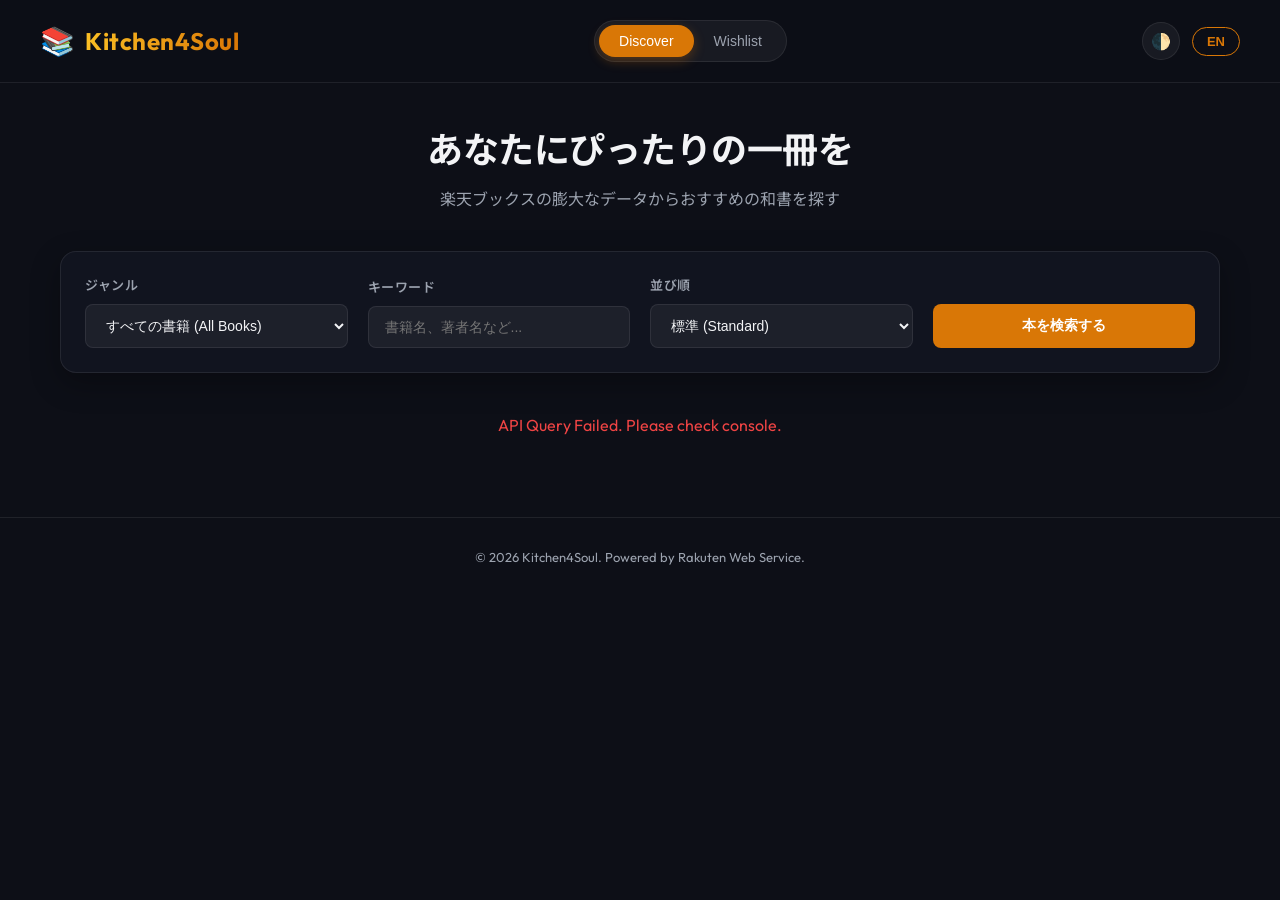
<file: index.html>
<!DOCTYPE html>
<html lang="ja">
<head>
    <meta charset="UTF-8">
    <meta name="viewport" content="width=device-width, initial-scale=1.0">
    <title>Japanese Book Recommender</title>
    <!-- Google Fonts -->
    <link rel="preconnect" href="https://fonts.googleapis.com">
    <link rel="preconnect" href="https://fonts.gstatic.com" crossorigin>
    <link href="https://fonts.googleapis.com/css2?family=Noto+Sans+JP:wght@300;400;500;700&family=Outfit:wght@300;400;600;700&display=swap" rel="stylesheet">
    <link rel="stylesheet" href="Kitchen4Soul.css?v=2">
</head>
<body>
    <header class="app-header">
        <div class="logo">
            <span class="logo-icon">📚</span>
            <h1 id="logoText">Kitchen4Soul</h1>
        </div>
        <nav class="app-nav">
            <button id="tabDiscover" class="nav-btn active">Discover</button>
            <button id="tabWishlist" class="nav-btn">Wishlist <span id="wishlistCount" class="badge">0</span></button>
        </nav>
        <div class="header-controls">
            <button id="themeToggle" class="theme-toggle-btn" title="Toggle Theme">🌓</button>
            <button id="langToggle" class="lang-toggle-btn">EN</button>
        </div>
    </header>

    <main class="app-container">
        <!-- Discover View -->
        <section id="viewDiscover" class="view-section">
            <div class="hero-section">
                <h2 id="heroTitle">Find Your Next Read</h2>
                <p id="heroSubtitle">Explore top Japanese books curated directly from Rakuten Books</p>
            </div>

            <!-- Search Panel -->
            <div class="search-panel">
                <div class="control-group">
                    <label id="labelGenre" for="genreSelect">Genre</label>
                    <select id="genreSelect">
                        <option value="001" data-en="All Books" data-ja="すべての書籍">All Books (すべての書籍)</option>
                        <option value="001004" data-en="Literature & Novel" data-ja="小説・エッセイ">Literature & Novel (小説・エッセイ)</option>
                        <option value="001001" data-en="Comics & Manga" data-ja="コミック">Comics & Manga (コミック)</option>
                        <option value="001006" data-en="Business & Economy" data-ja="ビジネス・経済・就職">Business & Economy (ビジネス・経済・就職)</option>
                        <option value="001017" data-en="Light Novel" data-ja="ライトノベル">Light Novel (ライトノベル)</option>
                        <option value="001005" data-en="IT & Computers" data-ja="パソコン・システム開発">IT & Computers (パソコン・システム開発)</option>
                        <option value="001010" data-en="Lifestyle & Cooking" data-ja="美容・暮らし・健康・料理">Lifestyle & Cooking (美容・暮らし・健康・料理)</option>
                        <option value="001003" data-en="Children's Books" data-ja="絵本・児童書・図鑑">Children's Books (絵本・児童書・図鑑)</option>
                        <option value="001009" data-en="Hobbies & Sports" data-ja="ホビー・スポーツ・美術">Hobbies & Sports (ホビー・スポーツ・美術)</option>
                        <option value="001011" data-en="Art & Entertainment" data-ja="エンタメ・ゲーム">Art & Entertainment (エンタメ・ゲーム)</option>
                        <option value="001007" data-en="Travel & Outdoors" data-ja="旅行・留学・アウトドア">Travel & Outdoors (旅行・留学・アウトドア)</option>
                        <option value="001002" data-en="Languages & Study" data-ja="語学・学習参考書">Languages & Study (語学・学習参考書)</option>
                        <option value="001008" data-en="Humanities & Social" data-ja="人文・思想・社会">Humanities & Social (人文・思想・社会)</option>
                        <option value="001012" data-en="Science & Technology" data-ja="科学・技術">Science & Technology (科学・技術)</option>
                    </select>
                </div>

                <div class="control-group">
                    <label id="labelKeyword" for="keywordInput">Keyword</label>
                    <input type="text" id="keywordInput" placeholder="Search title, author...">
                </div>

                <div class="control-group">
                    <label id="labelSort" for="sortSelect">Sort By</label>
                    <select id="sortSelect">
                        <option value="standard" data-en="Standard" data-ja="標準">Standard (標準)</option>
                        <option value="sales" data-en="Popularity" data-ja="売上順">Popularity (売上順)</option>
                        <option value="reviewAverage" data-en="Highest Rating" data-ja="評価順">Highest Rating (評価順)</option>
                        <option value="reviewCount" data-en="Most Reviewed" data-ja="レビュー件数順">Most Reviewed (レビュー件数順)</option>
                        <option value="+itemPrice" data-en="Price: Low to High" data-ja="価格の安い順">Price: Low to High (価格の安い順)</option>
                        <option value="-itemPrice" data-en="Price: High to Low" data-ja="価格の高い順">Price: High to Low (価格の高い順)</option>
                        <option value="-releaseDate" data-en="Newest Releases" data-ja="新着順">Newest Releases (新着順)</option>
                    </select>
                </div>

                <div class="control-group btn-group">
                    <button id="searchBtn" class="primary-btn">Search Books</button>
                </div>
            </div>

            <!-- Results Grid -->
            <div id="results" class="book-grid"></div>
        </section>

        <!-- Wishlist View -->
        <section id="viewWishlist" class="view-section hidden">
            <div class="hero-section">
                <h2 id="wishlistTitle">My Wishlist</h2>
                <p id="wishlistSubtitle">Your saved books to read later</p>
            </div>
            <div id="wishlistResults" class="book-grid"></div>
        </section>
    </main>

    <footer class="app-footer">
        <p>&copy; 2026 Kitchen4Soul. Powered by Rakuten Web Service.</p>
    </footer>

    <script src="Kitchen4Soul.js?v=2"></script>
</body>
</html>
</file>
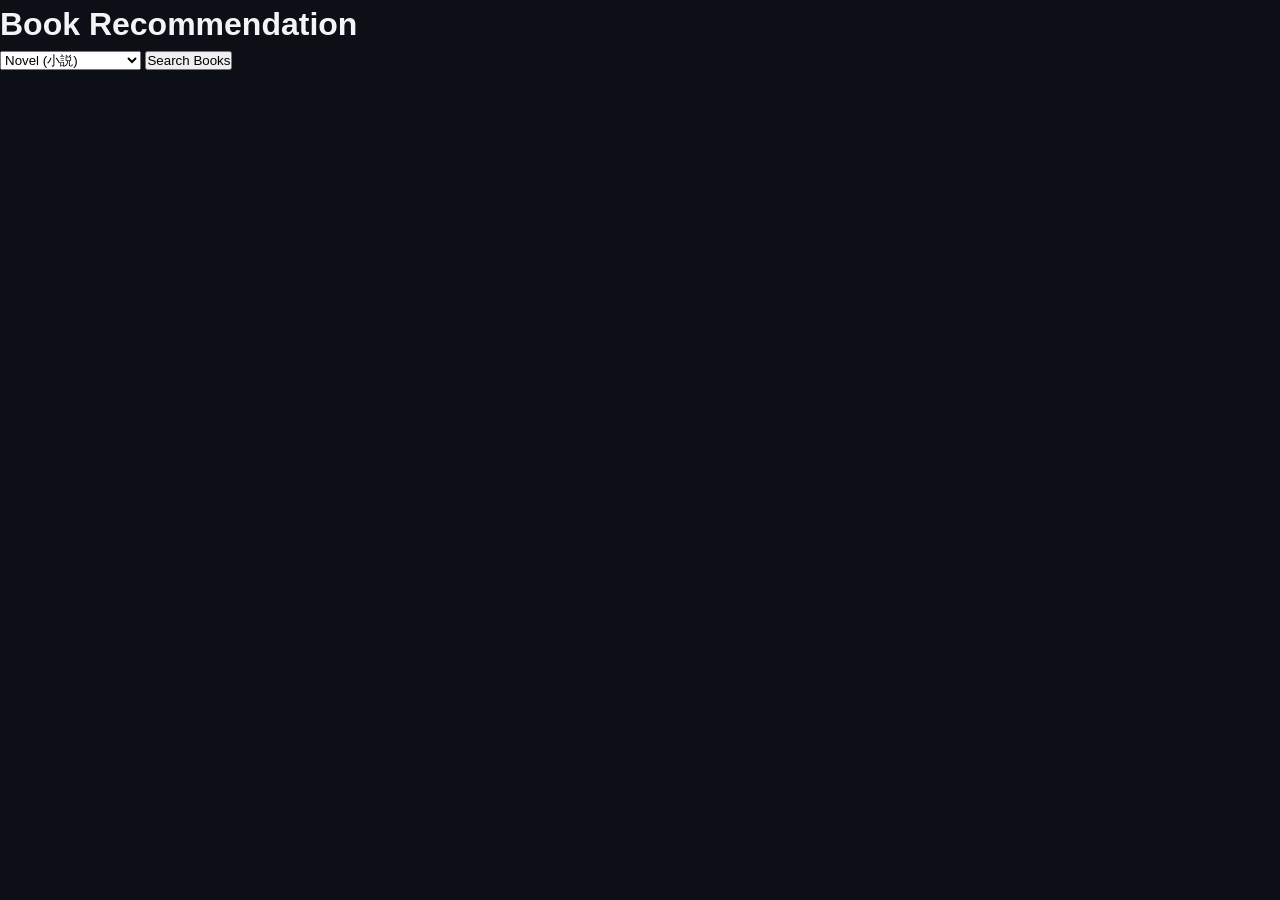
<file: Kitchen4Soul.html>
<!DOCTYPE html>
<html lang="ja">
<head>
    <meta charset="UTF-8">
    <title>Japanese Book Finder</title>
    <link rel="stylesheet" href="Kitchen4Soul.css">
</head>
<body>
    <h1>Book Recommendation</h1>
    <select id="genreSelect">
        <option value="001004008">Novel (小説)</option>
        <option value="001001">Business (ビジネス)</option>
        <option value="001009">Comics (コミック)</option>
    </select>
    <button id="searchBtn">Search Books</button>
    
    <div id="results" class="book-container"></div>

    <script src="Kitchen4Soul.js"></script>
</body>
</html>
</file>
<file: Kitchen4Soul.css>
/* Reset & Base Styles */
* {
    margin: 0;
    padding: 0;
    box-sizing: border-box;
}

:root {
    /* Dark Theme Default variables */
    --bg-color: #0d0f17;
    --card-bg: #141724;
    --search-bg: rgba(20, 23, 36, 0.7);
    --border-color: rgba(255, 255, 255, 0.08);
    --text-primary: #f3f4f6;
    --text-secondary: #9ca3af;
    --primary-color: #d97706; /* Warm Amber/Gold */
    --primary-hover: #f59e0b;
    --secondary-color: #1f2937;
    --danger-color: #ef4444;
    --heart-color: #ec4899;

    --header-bg: rgba(13, 15, 23, 0.85);
    --nav-bg: rgba(255, 255, 255, 0.05);
    --synopsis-bg: rgba(0, 0, 0, 0.15);
    --input-bg: rgba(255, 255, 255, 0.05);
    --shadow-color: rgba(0, 0, 0, 0.3);
    --card-hover-shadow: rgba(0, 0, 0, 0.4);
}

body.light-theme {
    /* Light Theme overrides */
    --bg-color: #f3f4f6;
    --card-bg: #ffffff;
    --search-bg: rgba(255, 255, 255, 0.8);
    --border-color: rgba(0, 0, 0, 0.08);
    --text-primary: #111827;
    --text-secondary: #4b5563;
    --primary-color: #d97706;
    --primary-hover: #b45309;
    --secondary-color: #e5e7eb;
    --danger-color: #ef4444;
    --heart-color: #ec4899;

    --header-bg: rgba(243, 244, 246, 0.85);
    --nav-bg: rgba(0, 0, 0, 0.04);
    --synopsis-bg: rgba(0, 0, 0, 0.04);
    --input-bg: #ffffff;
    --shadow-color: rgba(0, 0, 0, 0.06);
    --card-hover-shadow: rgba(0, 0, 0, 0.08);
}

body {
    font-family: 'Outfit', 'Noto Sans JP', sans-serif;
    background-color: var(--bg-color);
    color: var(--text-primary);
    line-height: 1.5;
    padding-bottom: 60px;
    transition: background-color 0.4s cubic-bezier(0.4, 0, 0.2, 1), color 0.4s cubic-bezier(0.4, 0, 0.2, 1);
}

/* Header & Navigation */
.app-header {
    display: flex;
    justify-content: space-between;
    align-items: center;
    padding: 20px 40px;
    background-color: var(--header-bg);
    border-bottom: 1px solid var(--border-color);
    backdrop-filter: blur(12px);
    position: sticky;
    top: 0;
    z-index: 100;
    transition: background-color 0.4s ease, border-color 0.4s ease;
}

.logo {
    display: flex;
    align-items: center;
    gap: 10px;
}

.logo-icon {
    font-size: 28px;
}

.logo h1 {
    font-size: 24px;
    font-weight: 700;
    background: linear-gradient(to right, #fbbf24, #d97706);
    -webkit-background-clip: text;
    -webkit-text-fill-color: transparent;
    letter-spacing: 0.5px;
}

.app-nav {
    display: flex;
    background-color: var(--nav-bg);
    padding: 4px;
    border-radius: 30px;
    border: 1px solid var(--border-color);
    transition: background-color 0.4s ease, border-color 0.4s ease;
}

.nav-btn {
    background: none;
    border: none;
    color: var(--text-secondary);
    padding: 8px 20px;
    border-radius: 20px;
    font-weight: 500;
    cursor: pointer;
    transition: all 0.3s ease;
    font-size: 14px;
    display: flex;
    align-items: center;
    gap: 8px;
}

.nav-btn:hover {
    color: var(--text-primary);
}

.nav-btn.active {
    background-color: var(--primary-color);
    color: #ffffff;
    box-shadow: 0 4px 12px rgba(217, 119, 6, 0.3);
}

.badge {
    background-color: rgba(255, 255, 255, 0.2);
    color: #ffffff;
    font-size: 11px;
    padding: 2px 7px;
    border-radius: 10px;
    font-weight: bold;
}

.lang-toggle-btn {
    background: none;
    border: 1px solid var(--primary-color);
    color: var(--primary-color);
    font-weight: bold;
    padding: 6px 14px;
    border-radius: 20px;
    cursor: pointer;
    transition: all 0.3s ease;
    font-size: 13px;
}

.lang-toggle-btn:hover {
    background-color: var(--primary-color);
    color: #ffffff;
    box-shadow: 0 0 10px rgba(217, 119, 6, 0.4);
}

/* Header Controls & Theme Button */
.header-controls {
    display: flex;
    align-items: center;
    gap: 12px;
}

.theme-toggle-btn {
    background: rgba(255, 255, 255, 0.05);
    border: 1px solid var(--border-color);
    color: var(--text-primary);
    font-size: 16px;
    width: 38px;
    height: 38px;
    border-radius: 50%;
    cursor: pointer;
    display: flex;
    justify-content: center;
    align-items: center;
    transition: all 0.3s cubic-bezier(0.4, 0, 0.2, 1);
    outline: none;
}

.theme-toggle-btn:hover {
    background-color: rgba(255, 255, 255, 0.15);
    border-color: var(--primary-color);
    transform: rotate(15deg);
}

body.light-theme .theme-toggle-btn {
    background: rgba(0, 0, 0, 0.04);
}

body.light-theme .theme-toggle-btn:hover {
    background-color: rgba(0, 0, 0, 0.08);
}

/* Layout Containers */
.app-container {
    max-width: 1200px;
    margin: 40px auto;
    padding: 0 20px;
}

.view-section {
    animation: fadeIn 0.4s ease-in-out;
}

.view-section.hidden {
    display: none;
}

@keyframes fadeIn {
    from { opacity: 0; transform: translateY(10px); }
    to { opacity: 1; transform: translateY(0); }
}

/* Hero Section */
.hero-section {
    text-align: center;
    margin-bottom: 40px;
}

.hero-section h2 {
    font-size: 36px;
    font-weight: 700;
    margin-bottom: 10px;
    letter-spacing: -0.5px;
}

.hero-section p {
    color: var(--text-secondary);
    font-size: 16px;
}

/* Search Panel */
.search-panel {
    background-color: var(--search-bg);
    border: 1px solid var(--border-color);
    backdrop-filter: blur(10px);
    padding: 24px;
    border-radius: 16px;
    display: grid;
    grid-template-columns: repeat(auto-fit, minmax(200px, 1fr));
    gap: 20px;
    align-items: flex-end;
    margin-bottom: 40px;
    box-shadow: 0 10px 30px var(--shadow-color);
    transition: background-color 0.4s ease, border-color 0.4s ease, box-shadow 0.4s ease;
}

.control-group {
    display: flex;
    flex-direction: column;
    gap: 8px;
}

.control-group label {
    font-size: 13px;
    font-weight: 600;
    color: var(--text-secondary);
    text-transform: uppercase;
    letter-spacing: 0.5px;
}

.control-group select,
.control-group input {
    background-color: var(--input-bg);
    border: 1px solid var(--border-color);
    color: var(--text-primary);
    padding: 12px 16px;
    border-radius: 8px;
    font-size: 14px;
    outline: none;
    transition: all 0.3s ease, background-color 0.4s ease, border-color 0.4s ease, color 0.4s ease;
    width: 100%;
}

.control-group select:focus,
.control-group input:focus {
    border-color: var(--primary-color);
    background-color: rgba(255, 255, 255, 0.08);
    box-shadow: 0 0 0 2px rgba(217, 119, 6, 0.2);
}

.control-group select option {
    background-color: var(--bg-color);
    color: var(--text-primary);
}

.primary-btn {
    background-color: var(--primary-color);
    color: #ffffff;
    border: none;
    padding: 13px 24px;
    border-radius: 8px;
    font-weight: 600;
    font-size: 14px;
    cursor: pointer;
    transition: all 0.3s ease;
    display: flex;
    justify-content: center;
    align-items: center;
}

.primary-btn:hover {
    background-color: var(--primary-hover);
    box-shadow: 0 5px 15px rgba(217, 119, 6, 0.4);
    transform: translateY(-1px);
}

.btn-group {
    justify-content: flex-end;
}

/* Book Grid & Cards */
.book-grid {
    display: grid;
    grid-template-columns: repeat(auto-fill, minmax(280px, 1fr));
    gap: 30px;
}

.book-card {
    background-color: var(--card-bg);
    border: 1px solid var(--border-color);
    border-radius: 16px;
    padding: 20px;
    display: flex;
    flex-direction: column;
    height: 100%;
    transition: transform 0.3s cubic-bezier(0.4, 0, 0.2, 1), background-color 0.4s cubic-bezier(0.4, 0, 0.2, 1), border-color 0.4s cubic-bezier(0.4, 0, 0.2, 1), box-shadow 0.4s cubic-bezier(0.4, 0, 0.2, 1);
    position: relative;
    overflow: hidden;
}

.book-card:hover {
    transform: translateY(-6px);
    border-color: rgba(217, 119, 6, 0.3);
    box-shadow: 0 12px 30px var(--card-hover-shadow);
}

/* Card Media */
.card-media {
    height: 200px;
    display: flex;
    justify-content: center;
    align-items: center;
    margin-bottom: 20px;
    position: relative;
}

.card-media img {
    max-height: 100%;
    max-width: 100%;
    object-fit: contain;
    border-radius: 4px;
    box-shadow: 0 8px 16px rgba(0, 0, 0, 0.3);
    transition: transform 0.3s ease;
}

.book-card:hover .card-media img {
    transform: scale(1.05);
}

/* Rating Stars */
.card-rating {
    display: flex;
    align-items: center;
    gap: 6px;
    margin-bottom: 10px;
}

.stars {
    color: #fbbf24; /* Golden stars */
    font-size: 16px;
    letter-spacing: -2px;
}

.rating-count {
    color: var(--text-secondary);
    font-size: 12px;
}

/* Card Content */
.book-card h3 {
    font-size: 18px;
    font-weight: 600;
    margin-bottom: 8px;
    line-height: 1.3;
    display: -webkit-box;
    -webkit-line-clamp: 2;
    -webkit-box-orient: vertical;
    overflow: hidden;
    height: 48px;
    color: var(--text-primary);
    transition: color 0.4s ease;
}

.card-author {
    color: var(--text-secondary);
    font-size: 14px;
    margin-bottom: 8px;
    white-space: nowrap;
    overflow: hidden;
    text-overflow: ellipsis;
}

.card-intro {
    font-size: 12.5px;
    color: var(--text-secondary);
    margin-bottom: 12px;
    line-height: 1.4;
    display: -webkit-box;
    -webkit-line-clamp: 2;
    -webkit-box-orient: vertical;
    overflow: hidden;
    height: 35px;
    transition: color 0.4s ease;
}

/* Collapsible Synopsis */
.synopsis-toggle-btn {
    background: none;
    border: none;
    color: var(--primary-color);
    font-size: 13px;
    font-weight: 600;
    cursor: pointer;
    margin-bottom: 10px;
    text-align: left;
    display: inline-flex;
    align-items: center;
    gap: 4px;
    transition: color 0.3s ease;
}

.synopsis-toggle-btn:hover {
    color: var(--primary-hover);
}

.synopsis-content {
    max-height: 0;
    overflow: hidden;
    transition: max-height 0.4s ease-out, margin 0.3s ease, background-color 0.4s ease;
    font-size: 12.5px;
    color: var(--text-secondary);
    background-color: var(--synopsis-bg);
    border-radius: 6px;
    padding: 0;
}

.synopsis-content.expanded {
    max-height: 200px;
    overflow-y: auto;
    margin-bottom: 15px;
    padding: 8px 12px;
    border: 1px solid rgba(255, 255, 255, 0.04);
}

/* Card Actions */
.card-actions {
    display: flex;
    gap: 10px;
    margin-top: auto;
}

.card-btn {
    flex: 1;
    text-align: center;
    text-decoration: none;
    border-radius: 6px;
    font-size: 13px;
    font-weight: 600;
    padding: 10px;
    cursor: pointer;
    transition: all 0.3s ease;
    display: flex;
    justify-content: center;
    align-items: center;
}

.card-btn-primary {
    background-color: var(--primary-color);
    color: #ffffff;
    border: none;
}

.card-btn-primary:hover {
    background-color: var(--primary-hover);
}

.card-btn-secondary {
    background-color: transparent;
    border: 1px solid var(--border-color);
    color: var(--text-secondary);
    transition: all 0.3s ease, background-color 0.4s ease, border-color 0.4s ease, color 0.4s ease;
}

.card-btn-secondary:hover {
    background-color: var(--secondary-color);
    color: var(--text-primary);
}

.wishlist-btn {
    width: 38px;
    height: 38px;
    border-radius: 6px;
    border: 1px solid var(--border-color);
    background: transparent;
    color: var(--text-secondary);
    display: flex;
    justify-content: center;
    align-items: center;
    cursor: pointer;
    transition: all 0.3s ease;
}

.wishlist-btn:hover {
    background-color: rgba(239, 68, 68, 0.15);
    color: var(--danger-color);
    border-color: var(--danger-color);
}

.wishlist-btn.active {
    background-color: rgba(236, 72, 153, 0.15);
    color: var(--heart-color);
    border-color: var(--heart-color);
}

/* English-only translation helper links */
.translation-link {
    display: block;
    text-align: center;
    font-size: 11px;
    color: #3b82f6; /* Soft Blue */
    text-decoration: none;
    margin-top: 10px;
    transition: color 0.3s ease;
}

.translation-link:hover {
    color: #60a5fa;
    text-decoration: underline;
}

/* Footer */
.app-footer {
    text-align: center;
    padding: 30px 20px;
    color: var(--text-secondary);
    font-size: 13px;
    border-top: 1px solid var(--border-color);
    margin-top: 80px;
}

/* Responsive Overrides */
@media (max-width: 768px) {
    .app-header {
        flex-direction: column;
        gap: 15px;
        padding: 15px 20px;
    }
    
    .search-panel {
        grid-template-columns: 1fr;
        padding: 15px;
    }
    
    .hero-section h2 {
        font-size: 28px;
    }
}
</file>
